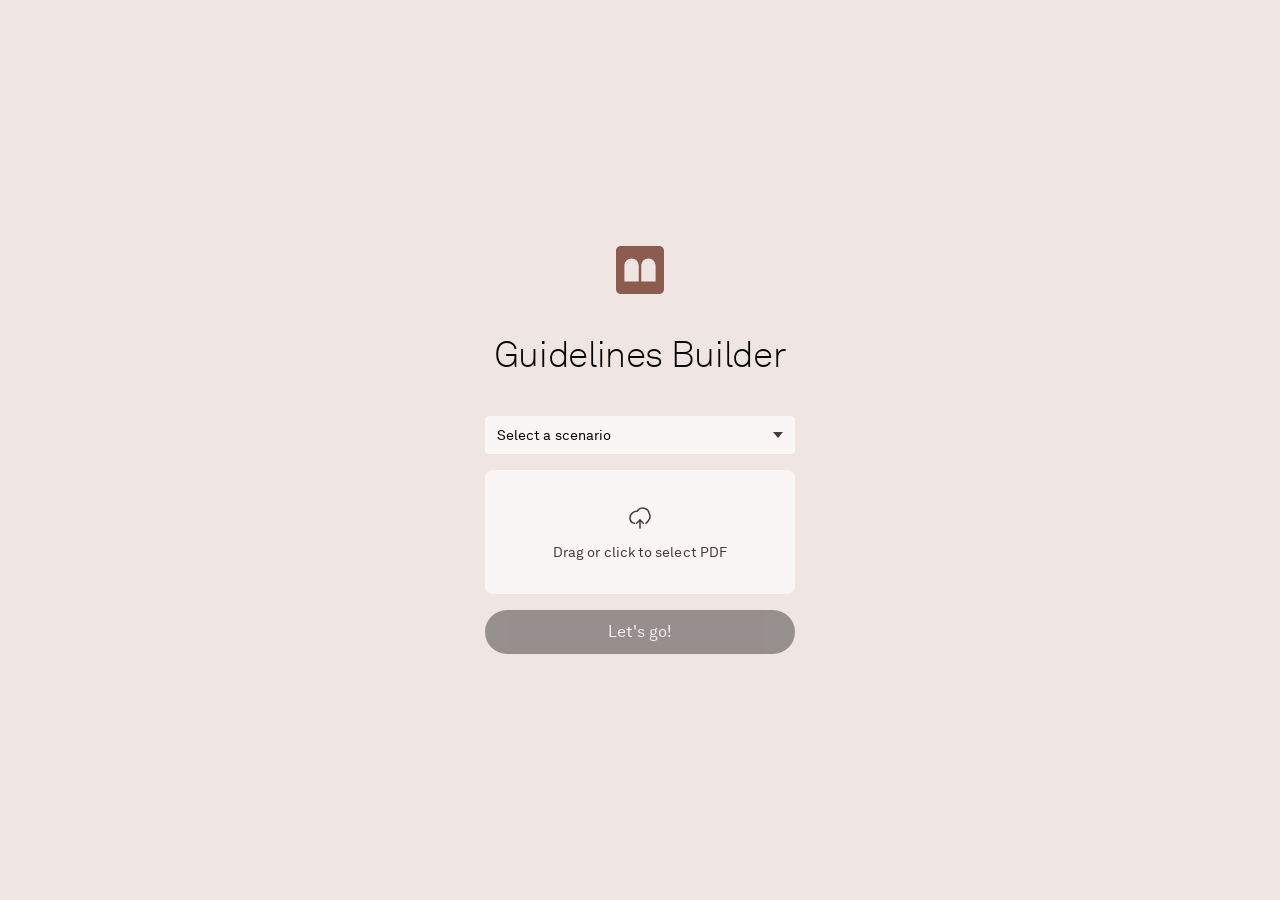
<file: .claude/worktrees/elegant-kepler-a2f62e/index.html>
<!DOCTYPE html>
<html lang="en">
<head>
  <meta charset="UTF-8">
  <meta name="viewport" content="width=device-width, initial-scale=1.0">
  <title>Guidelines Builder — Breezy</title>
  <style>
    @font-face { font-family: 'Akkurat'; src: url('fonts/AkkuratLLTT-Light.ttf') format('truetype'); font-weight: 200; font-style: normal; }
    @font-face { font-family: 'Akkurat'; src: url('fonts/AkkuratLLTT-Light.ttf') format('truetype'); font-weight: 300; font-style: normal; }
    @font-face { font-family: 'Akkurat'; src: url('fonts/AkkuratLLTT-Regular.ttf') format('truetype'); font-weight: 400; font-style: normal; }
    @font-face { font-family: 'Akkurat'; src: url('fonts/AkkuratLLTT-Bold.ttf') format('truetype'); font-weight: 700; font-style: normal; }
  </style>
  <style>
    *, *::before, *::after { box-sizing: border-box; margin: 0; padding: 0; }

    :root {
      --bg: #efe5e2;
      --card: #faf6f5;
      --border: #dfcbc5;
      --text: #070606;
      --dimmed: #282522;
      --tertiary: #433d39;
      --accent-light: rgba(248,246,246,0.4);
      --accent-medium: #e9dcd8;
      --accent-heavy: #a98c84;
      --brand: #674228;
      --white: #ffffff;
    }

    body {
      font-family: 'Akkurat', -apple-system, BlinkMacSystemFont, sans-serif;
      background: var(--bg);
      color: var(--text);
      min-height: 100vh;
    }

    .screen { display: none; min-height: 100vh; }
    .screen.active { display: flex; }

    /* ── UPLOAD SCREEN ─────────────────────────────────────────── */
    #screen-upload {
      flex-direction: column;
      align-items: center;
      justify-content: center;
      padding: 48px 24px;
    }

    .logo-mark { width: 48px; height: 48px; margin-bottom: 40px; }

    .page-title {
      font-size: 36px;
      font-weight: 200;
      letter-spacing: -0.36px;
      line-height: 42px;
      margin-bottom: 40px;
      text-align: center;
    }

    .upload-form { width: 100%; max-width: 310px; display: flex; flex-direction: column; gap: 16px; }

    .field-group { display: flex; flex-direction: column; gap: 4px; }
    .field-label { font-size: 12px; color: var(--tertiary); letter-spacing: 0.12px; line-height: 16px; }

    .input {
      background: var(--card);
      border: none;
      border-radius: 4px;
      padding: 9px 12px;
      font-family: inherit;
      font-size: 14px;
      color: var(--text);
      width: 100%;
      outline: none;
      letter-spacing: 0.07px;
      line-height: 20px;
    }
    .input::placeholder { color: var(--tertiary); }

    .select-wrap { position: relative; }
    .select-wrap::after {
      content: '';
      position: absolute;
      right: 12px;
      top: 50%;
      transform: translateY(-50%);
      border: 5px solid transparent;
      border-top: 6px solid var(--tertiary);
      border-bottom: 0;
      pointer-events: none;
    }
    select.input { appearance: none; cursor: pointer; padding-right: 32px; }

    .dropzone {
      background: var(--card);
      border-radius: 8px;
      padding: 32px 24px;
      display: flex;
      flex-direction: column;
      align-items: center;
      gap: 8px;
      cursor: pointer;
      transition: opacity 0.2s, outline 0.15s;
      text-align: center;
      position: relative;
    }
    .dropzone:hover { opacity: 0.85; }
    .dropzone.drag-over { outline: 2px dashed var(--brand); outline-offset: -2px; }
    .dropzone input[type="file"] { position: absolute; inset: 0; opacity: 0; cursor: pointer; }
    .dropzone-icon { width: 32px; height: 32px; color: var(--tertiary); flex-shrink: 0; }
    .dropzone-text { font-size: 14px; color: var(--tertiary); line-height: 20px; letter-spacing: 0.07px; }
    .dropzone.has-file .dropzone-icon { display: none; }
    .dropzone.has-file .dropzone-hint { display: none; }

    .btn {
      background: var(--text);
      color: white;
      border: none;
      border-radius: 9999px;
      padding: 10px 20px;
      font-family: inherit;
      font-size: 16px;
      font-weight: 400;
      cursor: pointer;
      width: 100%;
      line-height: 24px;
      transition: opacity 0.2s;
    }
    .btn:hover { opacity: 0.85; }
    .btn:disabled { opacity: 0.38; cursor: not-allowed; }

    .btn-inner { display: flex; align-items: center; justify-content: center; gap: 10px; }
    .btn-spinner {
      width: 16px; height: 16px;
      border: 2px solid rgba(255,255,255,.35);
      border-top-color: white;
      border-radius: 50%;
      animation: spin 0.6s linear infinite;
      flex-shrink: 0;
      display: none;
    }
    .btn.loading .btn-spinner { display: block; }
    .btn.loading { opacity: 1; cursor: default; }

    /* Settings cog */
    .settings-btn {
      position: fixed; top: 20px; right: 20px;
      width: 36px; height: 36px;
      border-radius: 50%;
      background: var(--card);
      border: none; cursor: pointer;
      display: flex; align-items: center; justify-content: center;
      color: var(--tertiary); transition: opacity 0.2s; z-index: 100;
    }
    .settings-btn:hover { opacity: 0.7; }

    /* Settings modal */
    .modal-overlay {
      position: fixed; inset: 0;
      background: rgba(7,6,6,.4);
      display: none;
      align-items: center; justify-content: center;
      z-index: 200; padding: 24px;
    }
    .modal-overlay.open { display: flex; }
    .modal {
      background: var(--card); border-radius: 16px; padding: 32px;
      width: 100%; max-width: 360px;
      display: flex; flex-direction: column; gap: 16px;
    }
    .modal-title { font-size: 18px; font-weight: 700; line-height: 24px; color: var(--text); }
    .modal-hint { font-size: 12px; color: var(--tertiary); line-height: 18px; margin-top: -8px; }
    .modal-hint a { color: var(--brand); text-decoration: none; }
    .modal-actions { display: flex; gap: 8px; }
    .btn-secondary {
      flex: 1; background: transparent; color: var(--text);
      border: 1.5px solid rgba(7,6,6,.15); border-radius: 4px;
      padding: 9px 16px; font-family: inherit; font-size: 14px;
      cursor: pointer; transition: opacity 0.2s;
    }
    .btn-secondary:hover { opacity: 0.7; }
    .btn-save { flex: 2; }

    .error-msg {
      font-size: 13px; color: #c0392b; line-height: 18px;
      padding: 8px 12px; background: rgba(192,57,43,.08);
      border-radius: 4px; display: none;
    }
    .error-msg.visible { display: block; }

    /* ── LOADING SCREEN ────────────────────────────────────────── */
    #screen-loading { flex-direction: column; align-items: center; justify-content: center; }

    .load-wrap {
      display: flex; flex-direction: column; align-items: center; gap: 32px;
      width: 320px;
    }
    .load-stage {
      font-size: 16px; color: var(--tertiary); line-height: 24px;
      text-align: center; min-height: 24px;
    }
    .load-bar-track {
      width: 100%; height: 4px; background: var(--accent-medium); border-radius: 9999px; overflow: hidden;
    }
    .load-bar-fill {
      height: 100%; width: 0%; background: var(--text);
      border-radius: 9999px;
      transition: width 0.4s cubic-bezier(0.25, 1, 0.5, 1);
    }
    .load-pct {
      font-size: 13px; color: var(--tertiary); opacity: 0.6; line-height: 1;
    }

    /* ── RESULTS SCREEN ────────────────────────────────────────── */
    #screen-results { flex-direction: column; align-items: stretch; }

    .results-inner {
      max-width: 1280px; margin: 0 auto;
      padding: 80px 160px 160px; width: 100%;
      display: flex; flex-direction: column; gap: 24px;
    }

    .results-topbar {
      display: flex; flex-direction: column; align-items: center;
      gap: 16px; margin-bottom: 40px; text-align: center;
    }
    .results-address { font-size: 36px; font-weight: 300; letter-spacing: -0.36px; line-height: 42px; }

    .btn-ghost {
      background: none; border: none; cursor: pointer;
      color: var(--brand); font-family: inherit;
      font-size: 14px; font-weight: 700; line-height: 20px; padding: 4px 8px;
    }
    .btn-ghost:hover { opacity: 0.75; }

    .section-heading {
      font-size: 26px; font-weight: 300; letter-spacing: -0.13px;
      line-height: 32px; margin-top: 16px;
    }

    /* ── QUICK FACTS HEADING ──────────────────────────────────── */
    .qf-heading-wrap {
      padding: 40px 0;
      display: flex; align-items: flex-start; justify-content: flex-start;
      width: 100%;
    }
    .qf-heading {
      font-size: 26px; font-weight: 300;
      letter-spacing: -0.26px; line-height: 1.2;
      color: var(--text);
    }

    /* ── QUICK CARDS ───────────────────────────────────────────── */

    /* Base card shell */
    .qc {
      background: var(--card);
      border: 1px solid var(--border);
      border-radius: 24px;
      padding: 8px;
      overflow: hidden;
    }

    /* Full-width 5-column grid layout (left=2col, right=3col) */
    .qc-full {
      display: grid;
      grid-template-columns: repeat(5, 1fr);
    }

    .qc-left {
      grid-column: 1 / span 2;
      background: var(--accent-light);
      border-radius: 24px;
      padding: 32px;
      display: flex; flex-direction: column;
      gap: 24px; align-items: flex-start;
      position: relative; overflow: hidden;
    }
    .qc-left::after {
      content: '';
      position: absolute; inset: 0; border-radius: 24px;
      pointer-events: none; z-index: 0;
      background-image: url("data:image/svg+xml,%3Csvg xmlns='http://www.w3.org/2000/svg'%3E%3Cfilter id='n'%3E%3CfeTurbulence type='fractalNoise' baseFrequency='0.85' numOctaves='4' stitchTiles='stitch'/%3E%3C/filter%3E%3Crect width='100%25' height='100%25' filter='url(%23n)' opacity='0.045'/%3E%3C/svg%3E");
    }
    .qc-left > * { position: relative; z-index: 1; }

    /* Icon + More button row in left panel */
    .qc-left-header {
      display: flex; align-items: flex-start;
      justify-content: space-between; width: 100%;
    }

    .qc-right {
      grid-column: 3 / span 3;
      padding: 32px;
      display: flex; flex-direction: column;
      gap: 24px; align-items: flex-start;
    }

    /* Half-width card (stacked: header top, content bottom) */
    .qc-half { display: flex; flex-direction: column; }

    .qc-half-top {
      background: var(--accent-light);
      border-radius: 24px;
      padding: 32px;
      display: flex; flex-direction: column;
      gap: 24px; align-items: flex-start;
      width: 100%;
      position: relative; overflow: hidden;
    }
    .qc-half-top::after {
      content: '';
      position: absolute; inset: 0; border-radius: 24px;
      pointer-events: none; z-index: 0;
      background-image: url("data:image/svg+xml,%3Csvg xmlns='http://www.w3.org/2000/svg'%3E%3Cfilter id='n'%3E%3CfeTurbulence type='fractalNoise' baseFrequency='0.85' numOctaves='4' stitchTiles='stitch'/%3E%3C/filter%3E%3Crect width='100%25' height='100%25' filter='url(%23n)' opacity='0.045'/%3E%3C/svg%3E");
    }
    .qc-half-top > * { position: relative; z-index: 1; }

    .qc-half-content {
      padding: 32px;
      display: flex; flex-direction: column;
      gap: 32px; align-items: flex-start;
      width: 100%;
    }

    /* 2-column grid for pairs of half cards */
    .qc-grid { display: grid; grid-template-columns: 1fr 1fr; gap: 24px; align-items: start; }

    /* Icon box */
    .qc-icon {
      width: 80px; height: 80px;
      border-radius: 16px;
      display: flex; align-items: center; justify-content: center;
      flex-shrink: 0;
      overflow: hidden;
      color: var(--text);
      background: linear-gradient(to bottom, #f7f6f5, #f4eeec);
    }

    /* Card title — quick cards (30px light, -0.3px tracking) */
    .qc-title {
      font-size: 30px; font-weight: 300;
      letter-spacing: -0.3px; line-height: 1.2;
      color: var(--text);
    }

    /* Card title — detail card left panel (30px light, -0.6px tracking) */
    .dg-title {
      font-size: 30px; font-weight: 300;
      letter-spacing: -0.6px; line-height: 1.2;
      color: var(--text);
    }

    /* Display number (52px light) */
    .qc-num {
      font-size: 52px; font-weight: 300;
      letter-spacing: -0.52px; line-height: 1.2;
      color: var(--text); white-space: nowrap;
    }

    /* Display unit */
    .qc-unit {
      font-size: 30px; font-weight: 300;
      letter-spacing: -0.3px;
      color: var(--text);
      align-self: flex-end;
      padding-bottom: 8px;
      display: inline-block; white-space: nowrap;
    }
    .qc-unit sup { font-size: 19px; line-height: 0; vertical-align: super; }

    /* Number+unit row */
    .qc-num-row { display: flex; align-items: flex-start; gap: 2px; }

    /* "More" button — top-right of left panel */
    .qc-more-btn {
      display: inline-flex; align-items: center; gap: 4px;
      background: none; border: none; cursor: pointer;
      font-family: inherit; font-size: 16px; font-weight: 700;
      letter-spacing: -0.32px; line-height: 1.2;
      color: #87706a; padding: 10px 0; flex-shrink: 0;
    }
    .qc-more-btn:hover { opacity: 0.75; }

    /* Subtitle / label under numbers */
    .qc-label {
      font-size: 16px; font-weight: 400;
      line-height: 24px; letter-spacing: 0.16px; color: var(--tertiary);
    }

    /* Body large (summary text) */
    .qc-body-lg {
      font-size: 14px; font-weight: 300;
      letter-spacing: 0.07px; line-height: 1.5; color: var(--text);
    }
    .qc-body-lg p + p { margin-top: 16px; }
    .qc-body-lg strong { font-weight: 700; }

    /* Body regular */
    .qc-body {
      font-size: 14px; font-weight: 400;
      line-height: 1.5; letter-spacing: 0.07px; color: var(--tertiary);
    }

    /* Body bold */
    .qc-body-bold {
      font-size: 14px; font-weight: 700;
      line-height: 1.5; color: var(--text);
    }

    /* Guidance button */
    .qc-guidance-btn {
      display: inline-flex; align-items: center; gap: 4px;
      background: none; border: none; cursor: pointer;
      font-family: inherit; font-size: 18px; font-weight: 700;
      letter-spacing: -0.18px; line-height: 1.2;
      color: var(--accent-heavy); padding: 10px 0;
    }
    .qc-guidance-btn:hover { opacity: 0.75; }

    /* Bullet list */
    .qc-bullets { list-style-type: disc; font-size: 14px; line-height: 1.5; letter-spacing: 0.07px; color: var(--tertiary); padding-left: 22px; }
    .qc-bullets li { margin-bottom: 4px; }
    .qc-bullets li:last-child { margin-bottom: 0; }

    /* Setback items */
    .qc-setback { display: flex; flex-direction: column; gap: 0; }
    .qc-setback-label { font-size: 14px; font-weight: 700; line-height: 1.5; color: var(--text); }
    .qc-setback-val { font-size: 14px; font-weight: 400; line-height: 1.5; letter-spacing: 0.07px; color: var(--tertiary); }
    .qc-setbacks-list { display: flex; flex-direction: column; gap: 16px; width: 100%; }

    /* Map placeholder */
    .qc-map {
      width: 100%; flex: 1;
      background: var(--accent-medium);
      border-radius: 16px;
      min-height: 280px;
      display: flex; align-items: center; justify-content: center;
      overflow: hidden;
    }

    /* ADU yes/no row */
    .qc-adu-allowed { display: flex; align-items: center; gap: 8px; }
    .qc-check { width: 24px; height: 24px; color: var(--text); flex-shrink: 0; }

    /* Divider — 4px padding top/bottom per Figma Util/Divider spec */
    .qc-divider {
      width: 100%; flex-shrink: 0;
      padding: 4px 0;
    }
    .qc-divider::after {
      content: ''; display: block;
      height: 1px; background: var(--border); width: 100%;
    }

    /* ── DETAILED GUIDELINES HEADING ───────────────────────────── */
    .dg-heading-wrap {
      padding: 48px 0 0; width: 100%;
    }
    .dg-heading {
      font-size: 26px; font-weight: 300;
      letter-spacing: -0.26px; line-height: 1.4;
      color: var(--tertiary);
    }

    /* ── TEXTBLOCK (detailed guidelines) ───────────────────────── */
    .tb-sections { display: flex; flex-direction: column; gap: 8px; width: 100%; }

    .tb-section { display: flex; flex-direction: column; gap: 0; }
    .tb-section-heading { font-size: 14px; font-weight: 700; line-height: 1.5; color: var(--text); }
    .tb-section-body { font-size: 14px; font-weight: 400; line-height: 1.5; letter-spacing: 0.07px; color: var(--tertiary); }

    /* Cannot-do numbered list */
    .cannot-list { display: flex; flex-direction: column; gap: 16px; width: 100%; }
    .cannot-item { display: flex; align-items: center; gap: 8px; }
    .num-badge {
      width: 28px; height: 28px; flex-shrink: 0;
      background: var(--accent-medium);
      border-radius: 9999px;
      display: flex; align-items: center; justify-content: center;
      font-size: 14px; font-weight: 400; color: var(--text);
    }
    .cannot-text { font-size: 14px; line-height: 1.5; letter-spacing: 0.07px; color: var(--tertiary); flex: 1; }

    /* Sub-column header in multi-column detail cards (26px Light) */
    .dg-subtitle {
      font-size: 26px; font-weight: 300;
      letter-spacing: -0.26px; line-height: 1.5;
      color: var(--text);
    }

    /* Multi-column layout for detail card right panel */
    .dg-cols {
      display: flex; align-items: stretch; width: 100%;
    }
    .dg-col {
      flex: 1; display: flex; flex-direction: column;
      gap: 32px; padding: 32px;
    }
    .dg-col-sep {
      width: 1px; background: var(--border); flex-shrink: 0; align-self: stretch;
    }

    /* Vertical detail card layout (icon+title top, columns below) */
    .detail-vert {
      display: flex; flex-direction: column;
      overflow: clip; border-radius: 24px;
    }
    .detail-vert-top {
      padding: 32px;
      display: flex; flex-direction: column;
      gap: 32px; width: 100%;
    }
    .detail-vert-sep {
      width: 100%; height: 1px; background: var(--border); flex-shrink: 0;
    }
    .detail-vert-content {
      display: flex; align-items: stretch; width: 100%;
    }

    /* Disclaimer */
    .disclaimer { font-size: 12px; line-height: 1.6; letter-spacing: 0.06px; color: var(--tertiary); padding: 32px 0 0; }

    /* ── RESPONSIVE ────────────────────────────────────────────── */
    @media (max-width: 960px) {
      .results-inner { padding: 48px 24px 80px; }
      .qc-full { grid-template-columns: 1fr; }
      .qc-left { grid-column: 1; }
      .qc-right { grid-column: 1; }
      .qc-grid { grid-template-columns: 1fr; }
      .qc-num { font-size: 48px; }
      .qc-title, .dg-title { font-size: 28px; }
      .qf-heading { font-size: 20px; }
      .dg-subtitle { font-size: 20px; }
      .qc-left, .qc-right, .qc-half-top, .qc-half-content { padding: 24px; }
      .detail-vert-top { padding: 24px; }
      .dg-cols { flex-direction: column; }
      .detail-vert-content .dg-cols { flex-direction: column; }
      .dg-col { padding: 24px; }
      .dg-col-sep { width: 100%; height: 1px; align-self: auto; }
    }
  </style>
</head>
<body>

<!-- ═══════════════════════════════════════════════════════════
     SCREEN 1: UPLOAD
════════════════════════════════════════════════════════════ -->
<div id="screen-upload" class="screen active">
  <svg class="logo-mark" width="56" height="56" viewBox="0 0 56 56" fill="none" xmlns="http://www.w3.org/2000/svg">
    <path d="M50.4004 0C53.4929 0.000210008 55.9998 2.50712 56 5.59961V50.4004C55.9998 53.4929 53.4929 55.9998 50.4004 56H5.59961C2.50712 55.9998 0.000211137 53.4929 0 50.4004V5.59961C0.00021001 2.50712 2.50712 0.000211135 5.59961 0H50.4004ZM18.1514 14.6133C13.5408 14.6134 9.7998 18.3571 9.7998 22.9678V41.3867H26.5088V22.9678C26.5088 18.357 22.7621 14.6133 18.1514 14.6133ZM37.8457 14.6133C33.235 14.6133 29.4912 18.357 29.4912 22.9678V41.3867H46.2002V22.9678C46.2002 18.3571 42.4563 14.6134 37.8457 14.6133Z" fill="#8B5C4E"/>
  </svg>

  <h1 class="page-title">Guidelines Builder</h1>

  <div class="upload-form">
    <div class="select-wrap">
      <select class="input" id="scenario">
        <option value="" selected disabled>Select a scenario</option>
        <optgroup label="1 – Verified">
          <option value="1a">1a – Underbuilt (Addition &amp; Teardown)</option>
          <option value="1b">1b – Underbuilt with Max Build</option>
        </optgroup>
        <optgroup label="2 – Verified w Callout">
          <option value="2a">2a – Very Underbuilt (Addition Overbuilt)</option>
          <option value="2b">2b – Addition Overbuilt, Teardown Underbuilt</option>
        </optgroup>
        <optgroup label="3 – Overbuilt">
          <option value="3">3 – Totally Overbuilt (No Potential)</option>
        </optgroup>
        <optgroup label="4 – Hillside">
          <option value="4">4 – Hillside Lot (Terrain Analysis)</option>
        </optgroup>
        <optgroup label="5 – Pad Analysis">
          <option value="5">5 – Hillside Lot (Pad Analysis)</option>
        </optgroup>
        <optgroup label="6 – AI Reports">
          <option value="6a">6a – AI with Max Build + UB Score</option>
          <option value="6b">6b – AI with Max Build, No Score</option>
          <option value="6c">6c – Unsupported Zone (AI Summary)</option>
        </optgroup>
      </select>
    </div>

    <div class="dropzone" id="dropzone">
      <input type="file" id="file-input" accept=".pdf" />
      <svg class="dropzone-icon" viewBox="0 0 32 32" fill="none" xmlns="http://www.w3.org/2000/svg">
        <path d="M10.667 21.333S6 21.333 6 16c0-4.667 3.96-6.667 7-6.667A6.667 6.667 0 0 1 25.333 12c0 0 .667 0 .667 2.667 0 2.666-4 6.666-4 6.666" stroke="currentColor" stroke-width="1.5" stroke-linecap="round" stroke-linejoin="round"/>
        <path d="M19.333 21.333 16 18l-3.333 3.333" stroke="currentColor" stroke-width="1.5" stroke-linecap="round" stroke-linejoin="round"/>
        <path d="M16 18v8" stroke="currentColor" stroke-width="1.5" stroke-linecap="round"/>
      </svg>
      <p class="dropzone-text dropzone-hint">Drag or click to select PDF</p>
      <p class="dropzone-text" id="filename-label" style="display:none;word-break:break-all;"></p>
    </div>

    <div class="error-msg" id="error-msg"></div>

    <button class="btn" id="submit-btn" disabled>
      <span class="btn-inner">
        <span class="btn-spinner"></span>
        <span id="submit-label">Let's go!</span>
      </span>
    </button>
  </div>
</div>

<!-- ═══════════════════════════════════════════════════════════
     SCREEN 2: LOADING
════════════════════════════════════════════════════════════ -->
<div id="screen-loading" class="screen">
  <div class="load-wrap">
    <p class="load-stage" id="load-stage">Reading report…</p>
    <div class="load-bar-track">
      <div class="load-bar-fill" id="load-bar-fill"></div>
    </div>
    <p class="load-pct" id="load-pct">0%</p>
  </div>
</div>

<!-- ═══════════════════════════════════════════════════════════
     SCREEN 3: RESULTS
════════════════════════════════════════════════════════════ -->
<div id="screen-results" class="screen">
  <div class="results-inner" id="results-content">
    <!-- populated by JS -->
  </div>
</div>

<!-- Settings cog -->

<!-- Settings modal -->
<div class="modal-overlay" id="settings-modal">
  <div class="modal">
    <p class="modal-title">API Key</p>
    <div class="field-group">
      <label class="field-label" for="api-key">Anthropic API Key</label>
      <input class="input" type="password" id="api-key" placeholder="sk-ant-..." autocomplete="off" spellcheck="false"/>
    </div>
    <p class="modal-hint">Stored locally in your browser. <a href="https://console.anthropic.com/settings/keys" target="_blank" rel="noopener">Get a key →</a></p>
    <div class="modal-actions">
      <button class="btn-secondary" id="modal-cancel">Cancel</button>
      <button class="btn btn-save" id="modal-save">Save</button>
    </div>
  </div>
</div>

<script>
// ── Helpers ────────────────────────────────────────────────────────
const $ = id => document.getElementById(id);
const show = id => {
  ['screen-upload','screen-loading','screen-results'].forEach(s => $(s).classList.remove('active'));
  $(id).classList.add('active');
};

function formatNum(n) {
  if (n == null) return '—';
  return Number(n).toLocaleString('en-US');
}

function renderMD(text) {
  if (!text) return '';
  return text
    .replace(/\*\*(.+?)\*\*/g, '<strong>$1</strong>')
    .replace(/\n\n/g, '</p><p>')
    .replace(/\n/g, '<br>');
}

function fileToBase64(file) {
  return new Promise((resolve, reject) => {
    const reader = new FileReader();
    reader.onload = () => resolve(reader.result.split(',')[1]);
    reader.onerror = reject;
    reader.readAsDataURL(file);
  });
}

// ── State ──────────────────────────────────────────────────────────
let selectedFile = null;

const ANTHROPIC_KEY = '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';

const apiKeyEl = $('api-key');
apiKeyEl.value = localStorage.getItem('breezy_api_key') || ANTHROPIC_KEY;

// ── Settings modal ─────────────────────────────────────────────────
const settingsModal = $('settings-modal');

$('modal-cancel').addEventListener('click', () => settingsModal.classList.remove('open'));
settingsModal.addEventListener('click', e => { if (e.target === settingsModal) settingsModal.classList.remove('open'); });
$('modal-save').addEventListener('click', () => {
  const key = apiKeyEl.value.trim();
  if (key) localStorage.setItem('breezy_api_key', key);
  settingsModal.classList.remove('open');
  updateSubmitBtn();
});
apiKeyEl.addEventListener('keydown', e => { if (e.key === 'Enter') $('modal-save').click(); });

// ── Upload interactions ────────────────────────────────────────────
const dropzone = $('dropzone');
const fileInput = $('file-input');
const submitBtn = $('submit-btn');
const filenameLabel = $('filename-label');
const errorMsg = $('error-msg');

function handleFile(file) {
  if (!file || file.type !== 'application/pdf') { showError('Please select a PDF file.'); return; }
  selectedFile = file;
  dropzone.classList.add('has-file');
  filenameLabel.textContent = file.name;
  filenameLabel.style.display = 'block';
  updateSubmitBtn();
  clearError();
}

fileInput.addEventListener('change', e => handleFile(e.target.files[0]));
dropzone.addEventListener('dragover', e => { e.preventDefault(); dropzone.classList.add('drag-over'); });
dropzone.addEventListener('dragleave', () => dropzone.classList.remove('drag-over'));
dropzone.addEventListener('drop', e => {
  e.preventDefault();
  dropzone.classList.remove('drag-over');
  handleFile(e.dataTransfer.files[0]);
});

function updateSubmitBtn() {
  const key = localStorage.getItem('breezy_api_key') || ANTHROPIC_KEY || apiKeyEl.value.trim();
  submitBtn.disabled = !(selectedFile && key.startsWith('sk-'));
}

function showError(msg) { errorMsg.textContent = msg; errorMsg.classList.add('visible'); }
function clearError() { errorMsg.classList.remove('visible'); }

// ── Progress bar ────────────────────────────────────────────────────
let _progressTimer = null;
let _progressStart = 0;

const STAGES = [
  { at: 0,  label: 'Reading report…' },
  { at: 10, label: 'Sending to AI…' },
  { at: 25, label: 'Extracting guidelines…' },
  { at: 60, label: 'Analysing zoning rules…' },
  { at: 85, label: 'Almost there…' },
];

function setProgress(pct) {
  const p = Math.min(100, Math.max(0, pct));
  $('load-bar-fill').style.width = p + '%';
  $('load-pct').textContent = Math.round(p) + '%';
  const stage = [...STAGES].reverse().find(s => p >= s.at);
  if (stage) $('load-stage').textContent = stage.label;
}

function startProgress() {
  _progressStart = Date.now();
  setProgress(0);
  // Asymptotic curve: approaches ~90% over ~20s then stalls
  _progressTimer = setInterval(() => {
    const elapsed = (Date.now() - _progressStart) / 1000;
    const pct = 90 * (1 - Math.exp(-elapsed / 14));
    setProgress(pct);
  }, 150);
}

function completeProgress(cb) {
  clearInterval(_progressTimer);
  $('load-stage').textContent = 'Formatting results…';
  setProgress(100);
  setTimeout(cb, 500);
}

function abortProgress() {
  clearInterval(_progressTimer);
}

// ── Submit ─────────────────────────────────────────────────────────
submitBtn.addEventListener('click', async () => {
  const apiKey = localStorage.getItem('breezy_api_key') || ANTHROPIC_KEY || '';
  if (!apiKey.startsWith('sk-')) { settingsModal.classList.add('open'); setTimeout(() => apiKeyEl.focus(), 50); return; }
  clearError();

  submitBtn.disabled = true;
  submitBtn.classList.add('loading');
  $('scenario').disabled = true;
  show('screen-loading');
  startProgress();

  try {
    const base64 = await fileToBase64(selectedFile);
    const data = await callClaude(apiKey, base64);
    renderResults(data);
    completeProgress(() => show('screen-results'));
  } catch (err) {
    abortProgress();
    show('screen-upload');
    submitBtn.classList.remove('loading');
    $('submit-label').textContent = 'Let\'s go!';
    $('scenario').disabled = false;
    updateSubmitBtn();
    showError(err.message || 'Something went wrong. Check your API key and try again.');
    console.error(err);
  }
});

// ── Claude API ─────────────────────────────────────────────────────
const PARSE_PROMPT = `This is a Breezy Underbuilt Report PDF for a residential property.

Extract ALL information and return a single valid JSON object matching this schema exactly. Use null for any fields not present in the report.

{
  "address": "full street address including city, state zip",
  "underbuiltPercent": number or null,
  "underbuiltNote": "text explaining the score or null",
  "existingProperty": {
    "sqft": number or null,
    "lotSizeSqft": number or null,
    "lotSizeAcres": "string like '0.63 acres' or null",
    "beds": number or null,
    "baths": number or null,
    "floors": number or null,
    "zone": "zone code or null",
    "apn": "APN number or null"
  },
  "maxHomeSize": {
    "currentSqft": number or null,
    "maxSqft": number or null,
    "additionalCapacity": number or null,
    "potentialType": "e.g. 'As an Addition' or 'Teardown' or null",
    "basementNote": "note about basement counting toward limits or null"
  },
  "setbacks": {
    "front": "value text e.g. '20 ft minimum' or null",
    "side": "value text e.g. '10 ft each side' or null",
    "rear": "value text e.g. '25% lot depth (max 25 ft)' or null"
  },
  "maxHeight": {
    "feet": number or null,
    "note": "e.g. 'roof slope <25%' or null"
  },
  "parking": {
    "spaces": number or null,
    "label": "e.g. 'Covered spaces' or null"
  },
  "adu": {
    "allowed": true or false or null,
    "maxSqft": number or null,
    "rule": "rule text or null"
  },
  "garage": {
    "rule": "exemption rule text or null"
  },
  "basement": {
    "rule": "exemption/rule text or null"
  },
  "buildGuidance": {
    "summary": "full summary text. Use **double asterisks** for bold. Use \\n\\n for paragraph breaks.",
    "summaryBullets": ["bullet point 1", "bullet point 2"],
    "detailedGuidelines": [
      {
        "title": "section title e.g. Max Home Size",
        "theRule": "the verbatim rule text",
        "whatItMeans": "What it means for you — practical explanation",
        "whatCounts": "What counts toward the limit / what doesn't count — or null",
        "watchOutFor": "Watch out for — key risks or null"
      }
    ],
    "whatYouCannotDo": ["item 1 text", "item 2 text"],
    "disclaimer": "full disclaimer text or null"
  }
}

IMPORTANT:
- maxHomeSize.additionalCapacity = maxSqft - currentSqft (calculate this value)
- Extract ALL detailed guideline sections present in the report
- For summary: preserve bold text with **asterisks**, use \\n\\n for paragraph breaks
- Return ONLY the JSON object. No markdown code fences. No explanation.`;

async function callClaude(apiKey, base64PDF) {
  const res = await fetch('https://api.anthropic.com/v1/messages', {
    method: 'POST',
    headers: {
      'Content-Type': 'application/json',
      'x-api-key': apiKey,
      'anthropic-version': '2023-06-01',
      'anthropic-beta': 'prompt-caching-2024-07-31',
      'anthropic-dangerous-direct-browser-access': 'true',
    },
    body: JSON.stringify({
      model: 'claude-sonnet-4-6',
      max_tokens: 4096,
      system: [{ type: 'text', text: PARSE_PROMPT, cache_control: { type: 'ephemeral' } }],
      messages: [{
        role: 'user',
        content: [
          { type: 'document', source: { type: 'base64', media_type: 'application/pdf', data: base64PDF } },
          { type: 'text', text: 'Extract the data from this report and return the JSON.' },
        ],
      }],
    }),
  });

  if (!res.ok) {
    const body = await res.json().catch(() => ({}));
    throw new Error(body?.error?.message || `API error ${res.status}`);
  }

  const json = await res.json();
  const raw = json.content?.[0]?.text || '';
  const cleaned = raw.replace(/^```[a-z]*\n?/i, '').replace(/\n?```$/i, '').trim();

  try { return JSON.parse(cleaned); }
  catch { throw new Error('Could not parse response from Claude. Try again.'); }
}

// ── Figma icons (embedded SVGs) ────────────────────────────────────
const ICON_SUMMARY = `<svg width="40" height="40" preserveAspectRatio="xMidYMid meet" overflow="visible" style="display:block" viewBox="0 0 36.6667 37.3829" fill="none" xmlns="http://www.w3.org/2000/svg"><g id="Group 14985"><path id="Arches" d="M13.1416 11.8923C13.3615 11.8923 13.5763 11.9601 13.7568 12.0857C13.8921 12.1798 14.0035 12.3032 14.083 12.446L14.1514 12.5954L16.8584 20.0408L16.9863 20.3923L17.3379 20.5202L24.7852 23.2283L24.79 23.2302C24.9962 23.3035 25.1743 23.4395 25.2998 23.6189C25.4253 23.7982 25.4919 24.0123 25.4902 24.2312V24.2429C25.4919 24.4619 25.4253 24.6768 25.2998 24.8562C25.2058 24.9904 25.0821 25.1 24.9395 25.1775L24.79 25.2439L24.7842 25.2458L17.3359 27.9558L16.9854 28.0827L16.8574 28.4343L14.1514 35.8786C14.0748 36.0849 13.9373 36.2628 13.7568 36.3884C13.5763 36.514 13.3615 36.5818 13.1416 36.5818C12.9217 36.5818 12.7069 36.514 12.5264 36.3884C12.3911 36.2942 12.2797 36.1709 12.2002 36.0281L12.1318 35.8786L9.42578 28.4333L9.29785 28.0818L8.94727 27.9538L1.50195 25.2468C1.29671 25.1702 1.11937 25.0332 0.994141 24.8533C0.868526 24.6726 0.800781 24.4572 0.800781 24.237C0.80081 24.017 0.868601 23.8024 0.994141 23.6218C1.11946 23.4416 1.29639 23.303 1.50195 23.2263L8.94727 20.5202L9.29785 20.3923L9.42578 20.0408L12.1318 12.5954C12.2084 12.3892 12.3459 12.2113 12.5264 12.0857C12.7069 11.9601 12.9217 11.8923 13.1416 11.8923Z" stroke="#070606" stroke-width="1.60213"/><path id="Arches_2" d="M29.7128 0.623047C29.7617 0.623115 29.8214 0.640249 29.8837 0.691406C29.932 0.731093 29.9798 0.790319 30.0165 0.868164L30.0497 0.952148L31.4804 5.60547L31.5654 5.88086L31.83 5.99512L35.7685 7.6875L35.7734 7.68945C35.8294 7.71305 35.8972 7.76517 35.9531 7.85938C36.0093 7.95439 36.0447 8.0782 36.0439 8.21191V8.21973C36.0447 8.35345 36.0093 8.47724 35.9531 8.57227C35.8972 8.66657 35.8295 8.71854 35.7734 8.74219L35.7685 8.74512L31.83 10.4385L31.5654 10.5518L31.4804 10.8271L30.0497 15.4795C30.0119 15.6 29.9481 15.6873 29.8837 15.7402C29.8213 15.7915 29.7617 15.8085 29.7128 15.8086C29.6638 15.8086 29.6035 15.7917 29.5409 15.7402C29.4926 15.7005 29.4449 15.6415 29.4081 15.5635L29.3759 15.4795L27.9452 10.8262L27.8603 10.5508L27.5956 10.4375L23.662 8.74609C23.6038 8.72056 23.5338 8.66608 23.4775 8.57031C23.421 8.47415 23.3857 8.35012 23.3857 8.21582C23.3857 8.08147 23.4209 7.95748 23.4775 7.86133C23.5337 7.76568 23.6019 7.71013 23.6601 7.68457L27.5956 5.99512L27.8603 5.88086L27.9452 5.60547L29.3759 0.952148C29.4138 0.831798 29.4766 0.744305 29.5409 0.691406C29.6035 0.639997 29.6639 0.623047 29.7128 0.623047Z" stroke="#070606" stroke-width="1.2461"/></g></svg>`;
const ICON_MAXSIZE = `<svg width="40" height="40" preserveAspectRatio="xMidYMid meet" overflow="visible" style="display:block" viewBox="0 0 34.6647 34.6657" fill="none" xmlns="http://www.w3.org/2000/svg"><g><path d="M20.3639 20.3639H33.998V0.666667H20.3639M12.7939 33.999H20.3649L20.3639 20.3639L20.3649 14.3018M20.3639 0.666667H0.666667V20.3639M20.3639 0.666667V8.23764H17.3323M0.666667 20.3639H12.7929V23.3955M0.666667 20.3639V33.998H8.23764M27.9369 9.76087H34" stroke="#070606" stroke-width="1.33333" stroke-miterlimit="10"/></g></svg>`;
const ICON_SETBACKS = `<svg width="40" height="40" preserveAspectRatio="xMidYMid meet" overflow="visible" style="display:block" viewBox="0 0 39.3128 39.3128" fill="none" xmlns="http://www.w3.org/2000/svg"><g><path d="M10.672 4.00101H35.6675V28.9965" stroke="#070606" stroke-width="1.26659" stroke-miterlimit="10"/><path d="M28.9964 35.6657H4.00086V10.6701" stroke="#070606" stroke-width="1.26659" stroke-miterlimit="10"/><path d="M30.6722 4.00101L4.00096 30.6548" stroke="#070606" stroke-width="1.26659" stroke-miterlimit="10"/><path d="M35.6674 8.99229L9.01369 35.6635" stroke="#070606" stroke-width="1.26659" stroke-miterlimit="10"/><path d="M20.6705 4.00101L4.00096 20.6705" stroke="#070606" stroke-width="1.26659" stroke-miterlimit="10"/><path d="M35.6652 18.9961L18.9957 35.6656" stroke="#070606" stroke-width="1.26659" stroke-miterlimit="10"/><path d="M31.9794 38.6461H0.666667V7.33333" stroke="#070606" stroke-width="1.33333" stroke-miterlimit="10" stroke-dasharray="3.33 3.33"/><path d="M7.33333 0.666667H38.6461V31.9794" stroke="#070606" stroke-width="1.33333" stroke-miterlimit="10" stroke-dasharray="3.33 3.33"/></g></svg>`;
const ICON_LOT = `<svg width="40" height="40" preserveAspectRatio="xMidYMid meet" overflow="visible" style="display:block" viewBox="0 0 34.6687 34.6667" fill="none" xmlns="http://www.w3.org/2000/svg"><g><path d="M4.35598 0.666667H34.0021V30.3128" stroke="#070606" stroke-width="1.33333" stroke-miterlimit="10"/><path d="M28.7435 0.666667L0.666715 28.725" stroke="#070606" stroke-width="1.33333" stroke-miterlimit="10"/><path d="M5.92538 0.666667L34.0021 28.725" stroke="#070606" stroke-width="1.33333" stroke-miterlimit="10"/><path d="M34.0019 5.9209L5.94356 33.9976" stroke="#070606" stroke-width="1.33333" stroke-miterlimit="10"/><path d="M0.666655 5.92098L28.725 33.9977" stroke="#070606" stroke-width="1.33333" stroke-miterlimit="10"/><path d="M18.2147 0.666667L0.666715 18.2146" stroke="#070606" stroke-width="1.33333" stroke-miterlimit="10"/><path d="M16.4542 0.666667L34.0021 18.2146" stroke="#070606" stroke-width="1.33333" stroke-miterlimit="10"/><path d="M33.9995 16.452L16.4516 33.9999" stroke="#070606" stroke-width="1.33333" stroke-miterlimit="10"/><path d="M0.669247 16.452L18.2172 34" stroke="#070606" stroke-width="1.33333" stroke-miterlimit="10"/><path d="M30.3127 34H0.666667V4.83333" stroke="#070606" stroke-width="1.33333" stroke-miterlimit="10"/></g></svg>`;
const ICON_HEIGHT = `<svg width="40" height="40" preserveAspectRatio="xMidYMid meet" overflow="visible" style="display:block" viewBox="0 0 20.5066 20.0077" fill="none" xmlns="http://www.w3.org/2000/svg"><g><path d="M18.4351 19.6077H2.07148" stroke="#070606" stroke-width="0.8" stroke-miterlimit="10"/><path d="M20.2533 8.69864L10.2533 0.516824L0.253295 8.69864" stroke="#070606" stroke-width="0.8" stroke-miterlimit="10"/><path d="M10.2533 5.97137V16.8805" stroke="#070606" stroke-width="0.8" stroke-miterlimit="10"/><path d="M12.9806 14.1532L10.2533 16.8805L7.52602 14.1532" stroke="#070606" stroke-width="0.8" stroke-miterlimit="10"/><path d="M7.52602 8.69864L10.2533 5.97137L12.9806 8.69864" stroke="#070606" stroke-width="0.8" stroke-miterlimit="10"/><path d="M16.6169 15.9714H18.4351" stroke="#070606" stroke-width="0.8" stroke-miterlimit="10"/><path d="M16.6169 12.335H18.4351" stroke="#070606" stroke-width="0.8" stroke-miterlimit="10"/><path d="M16.6169 8.69864H18.4351" stroke="#070606" stroke-width="0.8" stroke-miterlimit="10"/><path d="M2.07148 12.335H3.88966" stroke="#070606" stroke-width="0.8" stroke-miterlimit="10"/><path d="M2.07148 15.9714H3.88966" stroke="#070606" stroke-width="0.8" stroke-miterlimit="10"/><path d="M2.07148 8.69864H3.88966" stroke="#070606" stroke-width="0.8" stroke-miterlimit="10"/></g></svg>`;
const ICON_PARKING = `<svg width="40" height="40" preserveAspectRatio="xMidYMid meet" overflow="visible" style="display:block" viewBox="0 0 24.6 13.8667" fill="none" xmlns="http://www.w3.org/2000/svg"><path d="M8.46667 10.7667C8.46667 12.0369 7.43692 13.0667 6.16667 13.0667C4.89641 13.0667 3.86667 12.0369 3.86667 10.7667M8.46667 10.7667C8.46667 9.49641 7.43692 8.46667 6.16667 8.46667C4.89641 8.46667 3.86667 9.49641 3.86667 10.7667M8.46667 10.7667H16.1333M19.9667 5.4L15.5909 1.02425C15.4472 0.880743 15.2525 0.800094 15.0495 0.8H4.27683C4.15074 0.800076 4.02662 0.831249 3.91545 0.890759C3.80429 0.950269 3.70952 1.03628 3.63954 1.14117L0.8 5.4V10C0.8 10.2033 0.880774 10.3983 1.02455 10.5421C1.16833 10.6859 1.36333 10.7667 1.56667 10.7667L3.86667 10.7667M20.7333 10.7667C20.7333 12.0369 19.7036 13.0667 18.4333 13.0667C17.1631 13.0667 16.1333 12.0369 16.1333 10.7667M20.7333 10.7667C20.7333 9.49641 19.7036 8.46667 18.4333 8.46667C17.1631 8.46667 16.1333 9.49641 16.1333 10.7667M20.7333 10.7667L23.0333 10.7667C23.2367 10.7667 23.4317 10.6859 23.5754 10.5421C23.7192 10.3983 23.8 10.2033 23.8 10V6.16667C23.8 5.96333 23.7192 5.76833 23.5754 5.62455C23.4317 5.48077 23.2367 5.4 23.0333 5.4H19.9667M19.9667 5.4H0.8" stroke="#070606" stroke-width="1.6" stroke-linecap="round" stroke-linejoin="round"/></svg>`;
const ICON_ADU = `<svg width="40" height="40" preserveAspectRatio="xMidYMid meet" overflow="visible" style="display:block" viewBox="0 0 21.0352 17.7133" fill="none" xmlns="http://www.w3.org/2000/svg"><g><path d="M14.6402 7.78062V17.1957H0.517598V7.78062L7.57891 0.73163L14.6402 7.78062Z" stroke="#070606" stroke-width="1.0352" stroke-miterlimit="10"/><path d="M20.5176 7.78066V17.1957H14.6393V7.78066L10.511 3.67697L13.4563 0.731675L20.5176 7.78066Z" stroke="#070606" stroke-width="1.0352" stroke-miterlimit="10"/><path d="M5.22347 11.3165H9.93101V17.1947H5.22347V11.3165Z" stroke="#070606" stroke-width="1.0352" stroke-miterlimit="10"/></g></svg>`;
const ICON_GARAGE = `<svg width="40" height="40" preserveAspectRatio="xMidYMid meet" overflow="visible" style="display:block" viewBox="0 0 33.2095 34.1578" fill="none" xmlns="http://www.w3.org/2000/svg"><g><path d="M0.666667 34.1578V12.4213L16.6047 0.824467L32.5428 12.4213V34.1578" stroke="#070606" stroke-width="1.33333" stroke-miterlimit="10"/><path d="M9.3624 21.1194H23.8585C24.6274 21.1194 25.3648 21.4249 25.9085 21.9686C26.4522 22.5123 26.7577 23.2497 26.7577 24.0186V29.817H6.46319V24.0186C6.46319 23.2497 6.76864 22.5123 7.31235 21.9686C7.85606 21.4249 8.59348 21.1194 9.3624 21.1194Z" stroke="#070606" stroke-width="1.33333" stroke-miterlimit="10"/><path d="M13.7074 25.4597H10.8082" stroke="#070606" stroke-width="1.33333" stroke-miterlimit="10"/><path d="M22.4022 25.4597H19.503" stroke="#070606" stroke-width="1.33333" stroke-miterlimit="10"/><path d="M9.3662 29.8H10.8082V32.6992H9.3662V29.8Z" stroke="#070606" stroke-width="1.33333" stroke-miterlimit="10"/><path d="M22.4013 29.8H23.8433V32.6992H22.4013V29.8Z" stroke="#070606" stroke-width="1.33333" stroke-miterlimit="10"/><path d="M23.8471 21.119H9.3662L10.2618 17.5063C10.4179 16.8804 10.7795 16.3249 11.2885 15.9287C11.7976 15.5325 12.4248 15.3183 13.0699 15.3205H20.1434C20.7885 15.3183 21.4157 15.5325 21.9247 15.9287C22.4338 16.3249 22.7953 16.8804 22.9515 17.5063L23.8471 21.119Z" stroke="#070606" stroke-width="1.33333" stroke-miterlimit="10"/></g></svg>`;
const ICON_BASEMENT = `<svg width="40" height="40" preserveAspectRatio="xMidYMid meet" overflow="visible" style="display:block" viewBox="0 0 20.8 20.6828" fill="none" xmlns="http://www.w3.org/2000/svg"><g><path d="M0.4 16.644H9.49497V20.2819H0.4V16.644Z" stroke="#070606" stroke-width="0.8" stroke-miterlimit="10"/><path d="M4.0368 13.0057H13.1318V16.6437H4.0368V13.0057Z" stroke="#070606" stroke-width="0.8" stroke-miterlimit="10"/><path d="M7.67657 9.37781H16.7715V13.0158H7.67657V9.37781Z" stroke="#070606" stroke-width="0.8" stroke-miterlimit="10"/><path d="M20.4 9.36888V20.2828H9.48604V16.6449H13.124V13.0069H16.762V9.36888H20.4Z" stroke="#070606" stroke-width="0.8" stroke-miterlimit="10"/><path d="M4.94272 9.36858H0.4V4.82586" stroke="#070606" stroke-width="0.8" stroke-miterlimit="10"/><path d="M0.4 9.37781L9.49497 0.282843" stroke="#070606" stroke-width="0.8" stroke-miterlimit="10"/></g></svg>`;
const ICON_YES = `<svg width="32" height="32" preserveAspectRatio="xMidYMid meet" overflow="visible" style="display:block" viewBox="0 0 32 32" fill="none" xmlns="http://www.w3.org/2000/svg"><path d="M21.53 12.47C21.6704 12.6106 21.7493 12.8012 21.7493 13C21.7493 13.1988 21.6704 13.3894 21.53 13.53L14.53 20.53C14.3893 20.6705 14.1987 20.7493 14 20.7493C13.8012 20.7493 13.6106 20.6705 13.47 20.53L10.47 17.53C10.3375 17.3878 10.2654 17.1998 10.2688 17.0055C10.2722 16.8112 10.3509 16.6258 10.4883 16.4884C10.6257 16.351 10.8111 16.2723 11.0054 16.2688C11.1997 16.2654 11.3878 16.3375 11.53 16.47L14 18.9387L20.47 12.47C20.6106 12.3295 20.8012 12.2507 21 12.2507C21.1987 12.2507 21.3893 12.3295 21.53 12.47ZM28.75 16C28.75 18.5217 28.0022 20.9868 26.6012 23.0835C25.2002 25.1802 23.2089 26.8144 20.8792 27.7795C18.5494 28.7445 15.9858 28.997 13.5126 28.505C11.0393 28.013 8.76746 26.7987 6.98434 25.0156C5.20123 23.2325 3.98691 20.9607 3.49494 18.4874C3.00298 16.0141 3.25548 13.4505 4.22049 11.1208C5.18551 8.79103 6.81971 6.79975 8.91644 5.39876C11.0132 3.99777 13.4782 3.25 16 3.25C19.3802 3.25397 22.621 4.59854 25.0112 6.98877C27.4014 9.379 28.746 12.6197 28.75 16ZM27.25 16C27.25 13.775 26.5902 11.5999 25.354 9.74983C24.1178 7.89978 22.3608 6.45784 20.3051 5.60636C18.2495 4.75487 15.9875 4.53208 13.8052 4.96617C11.6229 5.40025 9.61835 6.47171 8.04501 8.04505C6.47166 9.61839 5.40021 11.6229 4.96612 13.8052C4.53204 15.9875 4.75483 18.2495 5.60631 20.3052C6.4578 22.3609 7.89974 24.1179 9.74979 25.354C11.5998 26.5902 13.7749 27.25 16 27.25C18.9826 27.2467 21.8422 26.0604 23.9513 23.9513C26.0603 21.8422 27.2466 18.9827 27.25 16Z" fill="#367161"/></svg>`;
const ICON_BAN = `<svg width="32" height="32" viewBox="0 0 32 32" fill="none" xmlns="http://www.w3.org/2000/svg"><circle cx="16" cy="16" r="12" stroke="#070606" stroke-width="1.5"/><path d="M8 8l16 16" stroke="#070606" stroke-width="1.5" stroke-linecap="round"/></svg>`;
const ICON_DEFAULT = `<svg width="32" height="32" viewBox="0 0 32 32" fill="none" xmlns="http://www.w3.org/2000/svg"><rect x="5" y="5" width="22" height="22" rx="4" stroke="#070606" stroke-width="1.5"/></svg>`;
const ICON_ARROW_CIRCLE = `<svg width="24" height="24" viewBox="0 0 24 24" fill="none" xmlns="http://www.w3.org/2000/svg" style="display:block;flex-shrink:0"><circle cx="12" cy="12" r="9" stroke="currentColor" stroke-width="1.5"/><path d="M10 8.5L14 12L10 15.5" stroke="currentColor" stroke-width="1.5" stroke-linecap="round" stroke-linejoin="round"/></svg>`;

const ICONS = {
  summary: ICON_SUMMARY, maxsize: ICON_MAXSIZE, setbacks: ICON_SETBACKS,
  lot: ICON_LOT, height: ICON_HEIGHT, parking: ICON_PARKING,
  adu: ICON_ADU, garage: ICON_GARAGE, basement: ICON_BASEMENT,
  ban: ICON_BAN, default: ICON_DEFAULT,
};

function getIcon(title) {
  const t = (title || '').toLowerCase();
  if (t.includes('summary')) return ICONS.summary;
  if (t.includes('home size') || t.includes('floor area') || t.includes('rfa') || t.includes('max home')) return ICONS.maxsize;
  if (t.includes('setback') || t.includes('front') || t.includes('side') || t.includes('rear')) return ICONS.setbacks;
  if (t.includes('lot')) return ICONS.lot;
  if (t.includes('height')) return ICONS.height;
  if (t.includes('parking')) return ICONS.parking;
  if (t.includes('adu') || t.includes('accessory')) return ICONS.adu;
  if (t.includes('garage')) return ICONS.garage;
  if (t.includes('basement')) return ICONS.basement;
  if (t.includes('cannot') || t.includes('prohibited')) return ICONS.ban;
  return ICONS.default;
}

function iconBox(icon) {
  return `<div class="qc-icon">${icon}</div>`;
}

const ICON_DOTS_THREE = `<svg width="24" height="24" viewBox="0 0 24 24" fill="none" xmlns="http://www.w3.org/2000/svg" style="display:block;flex-shrink:0"><circle cx="12" cy="12" r="9" stroke="currentColor" stroke-width="1.5"/><circle cx="8.5" cy="12" r="1.25" fill="currentColor"/><circle cx="12" cy="12" r="1.25" fill="currentColor"/><circle cx="15.5" cy="12" r="1.25" fill="currentColor"/></svg>`;

function moreBtn(slug) {
  const action = slug ? `onclick="(function(){const el=document.getElementById('${slug}');if(!el)return;const top=el.getBoundingClientRect().top+window.scrollY-32;window.scrollTo({top,behavior:'smooth'});})() "` : '';
  return `<button class="qc-more-btn" ${action}>More${ICON_DOTS_THREE}</button>`;
}

// Helper: left panel header row (icon + more button)
function leftHeader(icon, slug) {
  return `<div class="qc-left-header">${iconBox(icon)}${moreBtn(slug)}</div>`;
}

function slugify(title) {
  return 'detail-' + title.toLowerCase().replace(/[^a-z0-9]+/g, '-').replace(/(^-|-$)/g, '');
}

function guidanceBtn(titleSlug) {
  return `<button class="qc-guidance-btn" onclick="(function(){const el=document.getElementById('${titleSlug}');if(!el)return;const top=el.getBoundingClientRect().top+window.scrollY-32;window.scrollTo({top,behavior:'smooth'});})()">View Detailed Guidance${ICON_ARROW_CIRCLE}</button>`;
}

// ── Render Results ─────────────────────────────────────────────────
function renderResults(data) {
  const bd = data.buildGuidance || {};
  const ep = data.existingProperty || {};
  const ms = data.maxHomeSize || {};
  const sb = data.setbacks || {};
  const mh = data.maxHeight || {};
  const pk = data.parking || {};
  const adu = data.adu || {};
  const garage = data.garage || {};
  const basement = data.basement || {};

  // Pre-collect available detail section slugs so quick-card buttons
  // only appear when the target section actually exists, with fuzzy fallback.
  const detailSlugs = new Set((bd.detailedGuidelines || []).map(g => slugify(g.title)));
  if (bd.whatYouCannotDo && bd.whatYouCannotDo.length) detailSlugs.add(slugify('What you cannot do'));

  function guidanceBtnFor(title) {
    const slug = slugify(title);
    if (detailSlugs.has(slug)) return guidanceBtn(slug);
    // Fuzzy: any keyword (>3 chars) from the quick-card title appears in a detail slug
    const keywords = title.toLowerCase().replace(/[^a-z0-9 ]/g, '').split(/\s+/).filter(k => k.length > 3);
    const match = [...detailSlugs].find(s => keywords.some(k => s.includes(k)));
    return match ? guidanceBtn(match) : '';
  }

  let html = '';

  // ── Header
  html += `
    <div class="results-topbar">
      <svg width="48" height="48" viewBox="0 0 56 56" fill="none" xmlns="http://www.w3.org/2000/svg">
        <path d="M50.4004 0C53.4929 0.000210008 55.9998 2.50712 56 5.59961V50.4004C55.9998 53.4929 53.4929 55.9998 50.4004 56H5.59961C2.50712 55.9998 0.000211137 53.4929 0 50.4004V5.59961C0.00021001 2.50712 2.50712 0.000211135 5.59961 0H50.4004ZM18.1514 14.6133C13.5408 14.6134 9.7998 18.3571 9.7998 22.9678V41.3867H26.5088V22.9678C26.5088 18.357 22.7621 14.6133 18.1514 14.6133ZM37.8457 14.6133C33.235 14.6133 29.4912 18.357 29.4912 22.9678V41.3867H46.2002V22.9678C46.2002 18.3571 42.4563 14.6134 37.8457 14.6133Z" fill="#8B5C4E"/>
      </svg>
      <h1 class="results-address">${data.address || ''}</h1>
      <button class="btn-ghost" id="start-over-btn">Start Over</button>
    </div>
  `;

  // ── Quick facts heading
  html += `<div class="qf-heading-wrap"><p class="qf-heading">Quick facts</p></div>`;

  // ── Summary card (full-width)
  if (bd.summary) {
    const summaryText = `<p>${renderMD(bd.summary)}</p>`;
    const bullets = (bd.summaryBullets && bd.summaryBullets.length)
      ? `<ul class="qc-bullets">${bd.summaryBullets.map(b => `<li>${b}</li>`).join('')}</ul>`
      : '';
    html += `
      <div class="qc">
        <div class="qc-full">
          <div class="qc-left">
            ${leftHeader(ICONS.summary, '')}
            <p class="qc-title">Summary</p>
          </div>
          <div class="qc-right" style="gap:32px;">
            <div class="qc-body-lg">${summaryText}</div>
            ${bullets ? `<div>${bullets}</div>` : ''}
          </div>
        </div>
      </div>
    `;
  }

  // ── Max Home Size card (full-width, 3 numbers)
  if (ms.currentSqft != null || ms.maxSqft != null) {
    const current = ms.currentSqft || ep.sqft;
    const max = ms.maxSqft;
    const additional = ms.additionalCapacity != null ? ms.additionalCapacity : (max != null && current != null ? max - current : null);

    const numBlock = (val, label) => `
      <div style="display:flex;flex-direction:column;gap:8px;">
        <div class="qc-num-row">
          <span class="qc-num">${formatNum(val)}</span>
          <span class="qc-unit">ft<sup>2</sup></span>
        </div>
        <p class="qc-label">${label}</p>
      </div>
    `;

    html += `
      <div class="qc">
        <div class="qc-full">
          <div class="qc-left">
            ${leftHeader(ICONS.maxsize, guidanceBtnFor('Max Home Size') ? slugify('Max Home Size') : '')}
            <p class="qc-title">Max Home Size</p>
          </div>
          <div class="qc-right">
            ${current != null ? numBlock(current, 'Current') : ''}
            ${max != null ? numBlock(max, ms.potentialType || 'Maximum') : ''}
            ${additional != null ? numBlock(additional, ms.additionalCapacityLabel || 'Additional capacity') : ''}
            ${ms.basementNote ? `<p class="qc-body">${ms.basementNote}</p>` : ''}
          </div>
        </div>
      </div>
    `;
  }

  // ── Setbacks card (full-width with schematic diagram)
  if (sb.front || sb.side || sb.rear) {
    const setbackItems = [];
    if (sb.front) setbackItems.push({ label: 'Front', val: sb.front });
    if (sb.side)  setbackItems.push({ label: 'Side',  val: sb.side });
    if (sb.rear)  setbackItems.push({ label: 'Rear',  val: sb.rear });

    // Schematic lot diagram as inline SVG
    // Outer rect = lot boundary, inner rect = building footprint, tooltips at each side
    const sbSVG = `<svg viewBox="0 0 244 244" style="width:100%;height:auto;max-width:244px;flex-shrink:0;" fill="none" xmlns="http://www.w3.org/2000/svg">
      <defs>
        <pattern id="sb-hatch" x="0" y="0" width="7.07" height="7.07" patternUnits="userSpaceOnUse" patternTransform="rotate(-45)">
          <line x1="0" y1="0" x2="7.07" y2="0" stroke="#a98c84" stroke-width="1.5" stroke-opacity="0.55"/>
        </pattern>
      </defs>
      <!-- Lot boundary -->
      <rect x="2" y="2" width="240" height="240" stroke="#a98c84" stroke-width="1.5"/>
      <!-- Building footprint with diagonal hatch + tint -->
      <rect x="52" y="52" width="140" height="140" fill="url(#sb-hatch)"/>
      <rect x="52" y="52" width="140" height="140" fill="#a98c84" fill-opacity="0.12"/>
      ${sb.front ? `<!-- Front tooltip (top) -->
      <rect x="92" y="10" width="60" height="24" rx="4" fill="#392925"/>
      <text x="122" y="26" text-anchor="middle" fill="#faf6f5" font-size="11" font-family="system-ui,sans-serif">Front</text>
      <polygon points="114,34 130,34 122,42" fill="#392925"/>` : ''}
      ${sb.rear ? `<!-- Rear tooltip (bottom) -->
      <polygon points="114,202 130,202 122,210" fill="#392925"/>
      <rect x="92" y="210" width="60" height="24" rx="4" fill="#392925"/>
      <text x="122" y="226" text-anchor="middle" fill="#faf6f5" font-size="11" font-family="system-ui,sans-serif">Rear</text>` : ''}
      ${sb.side ? `<!-- Side tooltips (left & right) -->
      <rect x="4" y="110" width="44" height="24" rx="4" fill="#392925"/>
      <text x="26" y="126" text-anchor="middle" fill="#faf6f5" font-size="11" font-family="system-ui,sans-serif">Side</text>
      <polygon points="48,118 48,134 56,126" fill="#392925"/>
      <polygon points="196,118 196,134 188,126" fill="#392925"/>
      <rect x="196" y="110" width="44" height="24" rx="4" fill="#392925"/>
      <text x="218" y="126" text-anchor="middle" fill="#faf6f5" font-size="11" font-family="system-ui,sans-serif">Side</text>` : ''}
    </svg>`;

    html += `
      <div class="qc">
        <div class="qc-full">
          <div class="qc-left" style="align-items:center;justify-content:center;padding:40px 80px;">
            ${sbSVG}
          </div>
          <div class="qc-right" style="gap:32px;">
            <div style="display:flex;flex-direction:column;gap:16px;">
              <div class="qc-left-header">
                ${iconBox(ICONS.setbacks)}
                ${moreBtn(guidanceBtnFor('Setbacks') ? slugify('Setbacks') : '')}
              </div>
              <p class="qc-title">Setbacks</p>
            </div>
            <div class="qc-setbacks-list">
              ${setbackItems.map(item => `
                <div class="qc-setback">
                  <span class="qc-setback-label">${item.label}</span>
                  <span class="qc-setback-val">${item.val}</span>
                </div>
              `).join('')}
            </div>
          </div>
        </div>
      </div>
    `;
  }

  // ── Lot Size + Max Height (half cards, side by side)
  const lotCard = (ep.lotSizeSqft != null) ? `
    <div class="qc">
      <div class="qc-half">
        <div class="qc-half-top">
          ${leftHeader(ICONS.lot, '')}
          <p class="qc-title">Lot Size</p>
        </div>
        <div class="qc-half-content">
          <div style="display:flex;flex-direction:column;gap:8px;">
            <div class="qc-num-row">
              <span class="qc-num">${formatNum(ep.lotSizeSqft)}</span>
              <span class="qc-unit">ft<sup>2</sup></span>
            </div>
            ${ep.lotSizeAcres ? `<p class="qc-label">(${ep.lotSizeAcres})</p>` : ''}
          </div>
        </div>
      </div>
    </div>
  ` : '';

  const heightCard = (mh.feet != null) ? `
    <div class="qc">
      <div class="qc-half">
        <div class="qc-half-top">
          ${leftHeader(ICONS.height, guidanceBtnFor('Max Height') ? slugify('Max Height') : '')}
          <p class="qc-title">Max Height</p>
        </div>
        <div class="qc-half-content">
          <div style="display:flex;flex-direction:column;gap:8px;">
            <div class="qc-num-row">
              <span class="qc-num">${mh.feet}</span>
              <span class="qc-unit">ft</span>
            </div>
            ${mh.note ? `<p class="qc-label">${mh.note}</p>` : ''}
          </div>
        </div>
      </div>
    </div>
  ` : '';

  if (lotCard || heightCard) {
    html += `<div class="qc-grid">${lotCard}${heightCard}</div>`;
  }

  // ── Parking + ADU (half cards)
  const parkingCard = (pk.spaces != null) ? `
    <div class="qc">
      <div class="qc-half">
        <div class="qc-half-top">
          ${leftHeader(ICONS.parking, guidanceBtnFor('Parking Required') ? slugify('Parking Required') : '')}
          <p class="qc-title">Parking Required</p>
        </div>
        <div class="qc-half-content">
          <div style="display:flex;flex-direction:column;gap:8px;">
            <span class="qc-num">${pk.spaces}</span>
            ${pk.label ? `<p class="qc-label">${pk.label}</p>` : ''}
          </div>
        </div>
      </div>
    </div>
  ` : '';

  const aduCard = (adu.allowed != null || adu.rule) ? `
    <div class="qc">
      <div class="qc-half">
        <div class="qc-half-top">
          ${leftHeader(ICONS.adu, guidanceBtnFor('ADU Allowed') ? slugify('ADU Allowed') : '')}
          <p class="qc-title">ADU Allowed</p>
        </div>
        <div class="qc-half-content">
          <div style="display:flex;flex-direction:column;gap:16px;">
            <div class="qc-adu-allowed">
              ${adu.allowed
                ? `${ICON_YES}<span class="qc-body-lg">Yes</span>`
                : `${ICON_BAN}<span class="qc-body-lg">No</span>`
              }
            </div>
            ${adu.rule ? `<p class="qc-body">${adu.rule}</p>` : ''}
          </div>
        </div>
      </div>
    </div>
  ` : '';

  if (parkingCard || aduCard) {
    html += `<div class="qc-grid">${parkingCard}${aduCard}</div>`;
  }

  // ── Garage + Basement (half cards)
  const garageCard = garage.rule ? `
    <div class="qc">
      <div class="qc-half">
        <div class="qc-half-top">
          ${leftHeader(ICONS.garage, guidanceBtnFor('Garage Exemption') ? slugify('Garage Exemption') : '')}
          <p class="qc-title">Garage Exemption</p>
        </div>
        <div class="qc-half-content">
          <p class="qc-label">${garage.rule}</p>
        </div>
      </div>
    </div>
  ` : '';

  const basementCard = basement.rule ? `
    <div class="qc">
      <div class="qc-half">
        <div class="qc-half-top">
          ${leftHeader(ICONS.basement, guidanceBtnFor('Basement') ? slugify('Basement') : '')}
          <p class="qc-title">Basement</p>
        </div>
        <div class="qc-half-content">
          <p class="qc-label">${basement.rule}</p>
        </div>
      </div>
    </div>
  ` : '';

  if (garageCard || basementCard) {
    html += `<div class="qc-grid">${garageCard}${basementCard}</div>`;
  }

  // ── Detailed guidelines
  const hasDetail = (bd.detailedGuidelines && bd.detailedGuidelines.length) || (bd.whatYouCannotDo && bd.whatYouCannotDo.length);
  if (hasDetail) {
    html += `<div class="dg-heading-wrap"><p class="dg-heading">Detailed</p></div>`;
  }

  if (bd.detailedGuidelines && bd.detailedGuidelines.length) {
    for (const g of bd.detailedGuidelines) {

      // Multi-column layout (e.g. Max Height: Sloped/Flat, Setbacks: Front/Side/Rear)
      if (g.columns && g.columns.length) {
        const colsHTML = g.columns.map((col, ci) => {
          const sections = [];
          if (col.sections) col.sections.forEach(s => sections.push({ label: s.heading, body: s.body }));
          if (col.theRule) sections.push({ label: 'The Rule', body: col.theRule });
          if (col.whatItMeans) sections.push({ label: 'What it means for you', body: col.whatItMeans });
          const sectHtml = sections.map((s, i) => `
            ${i > 0 ? '<div class="qc-divider"></div>' : ''}
            <div class="tb-section">
              <p class="tb-section-heading">${s.label}</p>
              <p class="tb-section-body">${renderMD(s.body || '')}</p>
            </div>
          `).join('');
          const sep = ci > 0 ? '<div class="dg-col-sep"></div>' : '';
          return `${sep}<div class="dg-col"><p class="dg-subtitle">${col.header || col.title || ''}</p><div class="tb-sections">${sectHtml}</div></div>`;
        }).join('');

        html += `
          <div class="qc" id="${slugify(g.title)}">
            <div class="detail-vert">
              <div class="detail-vert-top">
                ${iconBox(getIcon(g.title))}
                <p class="dg-title">${g.title}</p>
              </div>
              <div class="detail-vert-sep"></div>
              <div class="detail-vert-content">
                <div class="dg-cols">${colsHTML}</div>
              </div>
            </div>
          </div>
        `;
        continue;
      }

      // Standard single-column layout
      const sections = [];
      if (g.theRule) sections.push({ label: 'The Rule', body: g.theRule });
      if (g.whatItMeans) sections.push({ label: 'What it means for you', body: g.whatItMeans });
      if (g.whatCounts) sections.push({ label: "What counts / what doesn't count", body: g.whatCounts });
      if (g.watchOutFor) sections.push({ label: 'Watch out for', body: g.watchOutFor });
      if (!sections.length && g.sections) {
        g.sections.forEach(s => sections.push({ label: s.heading, body: s.body }));
      }

      const sectionsHTML = sections.map((s, i) => `
        ${i > 0 ? '<div class="qc-divider"></div>' : ''}
        <div class="tb-section">
          <p class="tb-section-heading">${s.label}</p>
          <p class="tb-section-body">${renderMD(s.body || '')}</p>
        </div>
      `).join('');

      html += `
        <div class="qc" id="${slugify(g.title)}">
          <div class="qc-full">
            <div class="qc-left">
              ${iconBox(getIcon(g.title))}
              <p class="dg-title">${g.title}</p>
            </div>
            <div class="qc-right">
              <div class="tb-sections">${sectionsHTML}</div>
            </div>
          </div>
        </div>
      `;
    }
  }

  // ── What you cannot do
  if (bd.whatYouCannotDo && bd.whatYouCannotDo.length) {
    const items = bd.whatYouCannotDo.map((item, i) => `
      <div class="cannot-item">
        <div class="num-badge">${i + 1}</div>
        <p class="cannot-text">${item}</p>
      </div>
    `).join('');

    html += `
      <div class="qc">
        <div class="qc-full">
          <div class="qc-left">
            ${iconBox(ICONS.ban)}
            <p class="dg-title">What you cannot do</p>
          </div>
          <div class="qc-right">
            <div class="cannot-list">${items}</div>
          </div>
        </div>
      </div>
    `;
  }

  // ── Disclaimer
  if (bd.disclaimer) {
    html += `<p class="disclaimer">${bd.disclaimer}</p>`;
  }

  $('results-content').innerHTML = html;

  // Wire start over
  document.getElementById('start-over-btn')?.addEventListener('click', () => {
    abortProgress();
    selectedFile = null;
    dropzone.classList.remove('has-file');
    filenameLabel.style.display = 'none';
    filenameLabel.textContent = '';
    fileInput.value = '';
    submitBtn.disabled = true;
    submitBtn.classList.remove('loading');
    $('submit-label').textContent = 'Let\'s go!';
    $('scenario').disabled = false;
    updateSubmitBtn();
    show('screen-upload');
  });
}
</script>
</body>
</html>
</file>
